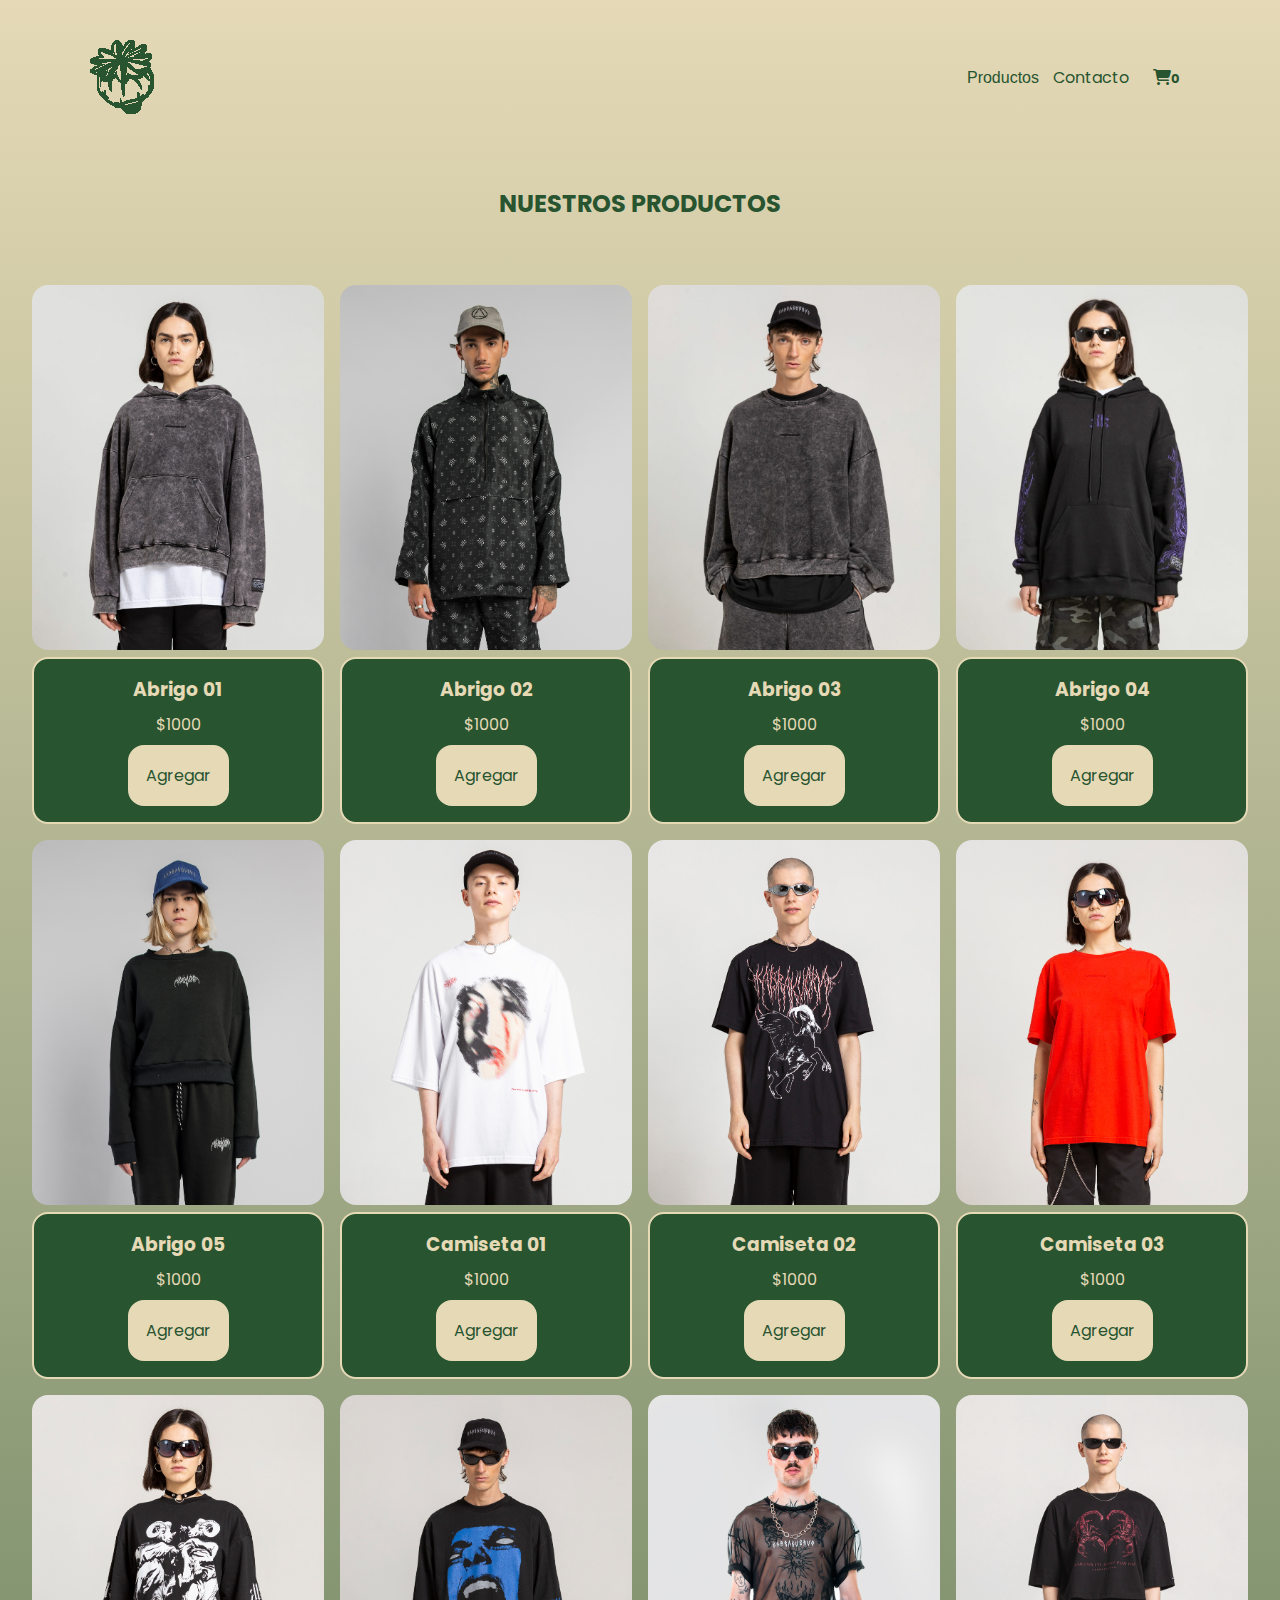
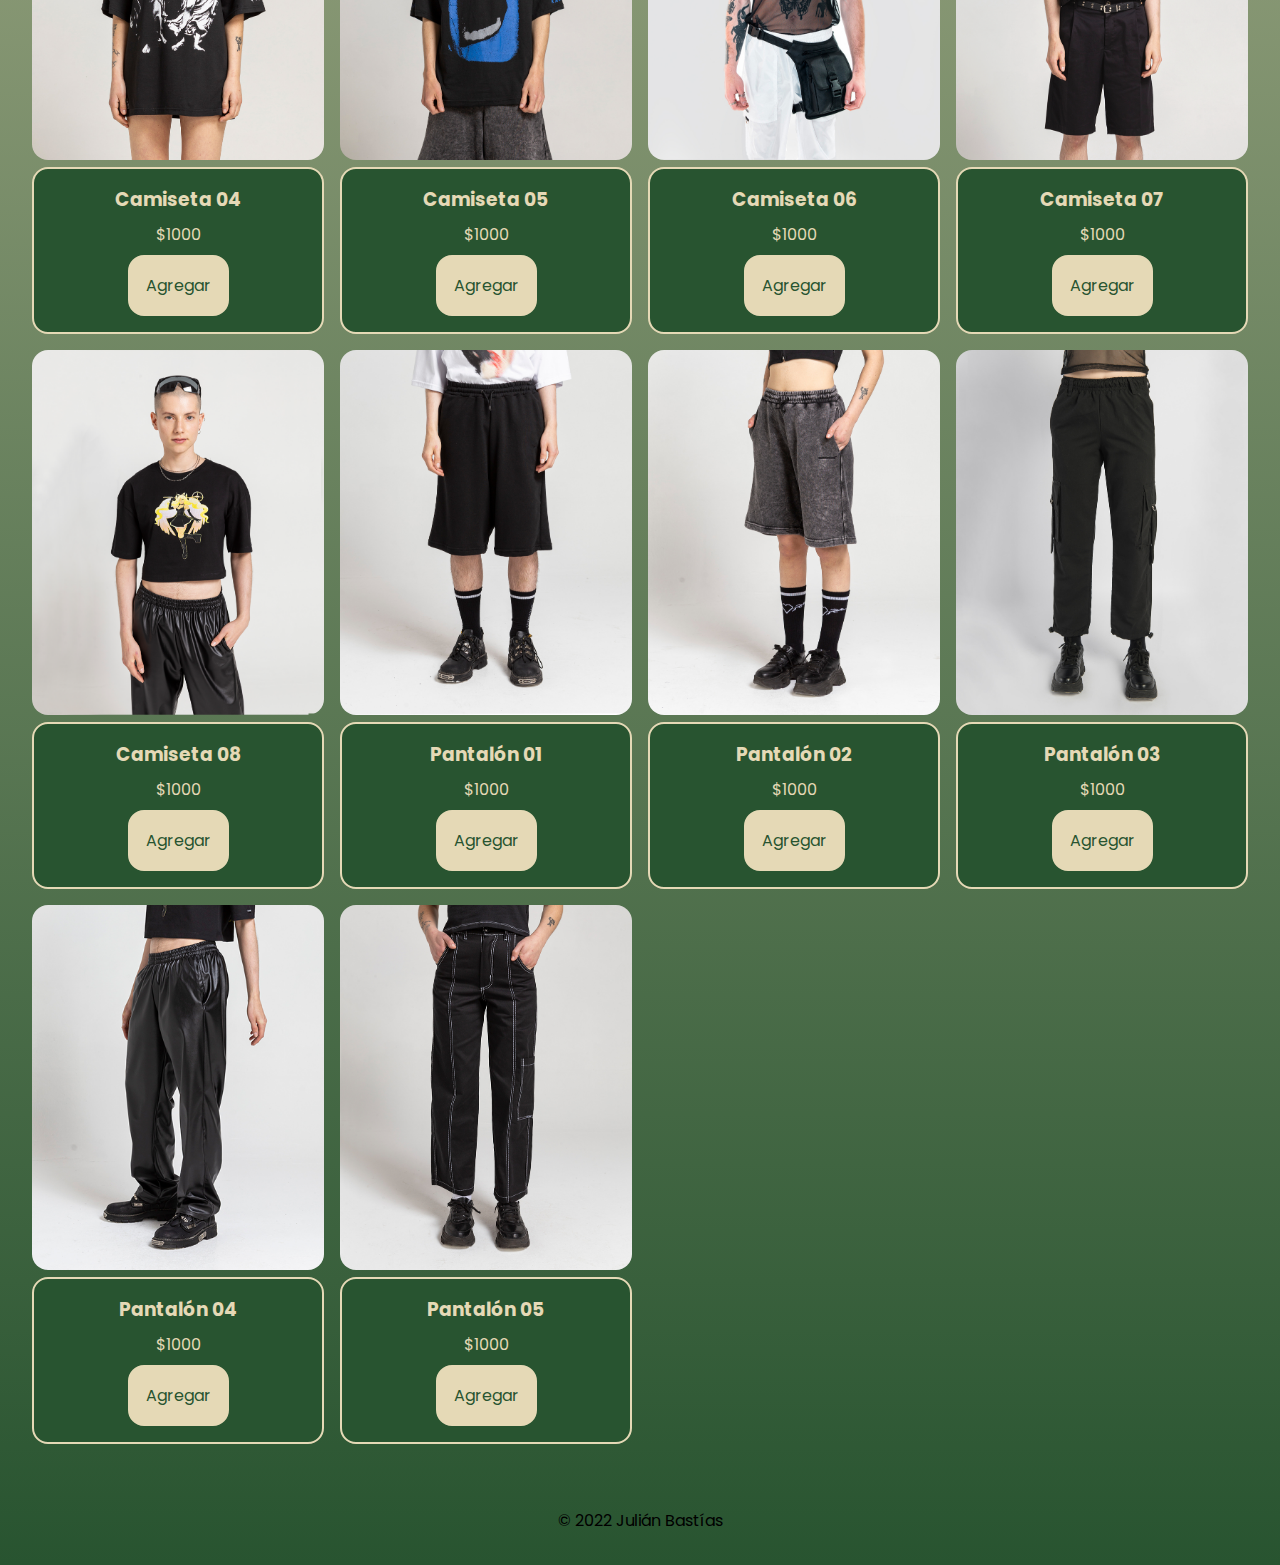
<file: Ecomme/index.html>
<!DOCTYPE html>
<html lang="en">

<head>
    <meta charset="UTF-8">
    <meta http-equiv="X-UA-Compatible" content="IE=edge">
    <meta name="viewport" content="width=device-width, initial-scale=1.0">
    <link rel="stylesheet" href="estilosreal.css">
    <link rel="stylesheet" href="https://cdnjs.cloudflare.com/ajax/libs/font-awesome/6.2.1/css/all.min.css">
    <title>La Sadá</title>
</head>

<body>
    <div class="navegacion">
        <nav class="navbar">
            <img src="./assets/img/logopng.png" alt="">
            <ul class="listado">
                <li>
                    <button id="todos" class="boton-menu boton-categoria active"></i> Productos</button>
                    <div class="submenu">
                        <div class="submenu-items">
                            <ul>
                                <li>
                                    <button id="abrigos" class="boton-menu boton-categoria">Abrigos</button>
                                </li>
                                <li>
                                    <button id="camisetas" class="boton-menu boton-categoria">Camisetas</button>
                                </li>
                                <li>
                                    <button id="pantalones" class="boton-menu boton-categoria">Pantalones</button>
                                </li>
                            </ul>
                        </div>
                </li>
                <li><a href="./contactos.html">Contacto</a></li>
                <li>
                    <a class="boton-menu boton-carrito" href="./carrito.html">
                        <i class="fa-solid fa-cart-shopping"></i><span id="numerito" class="numerito">0</span>
                    </a>
                </li>
            </ul>
        </nav>
    </div> 
    <main>
        <h2 class="titulo-principal" id="titulo-principal">Nuestros Productos</h2>
        <div id="contenedor-productos" class="contenedor-productos">
            <!-- Esto se va a rellenar con JS -->
        </div>
    </main>
    </div>
    <footer>
        <p class="texto-footer">© 2022 Julián Bastías</p>
    </footer>
    <script src="./main.js"></script>
    <script src="./carrito.js"></script>
</body>
</html>
</file>
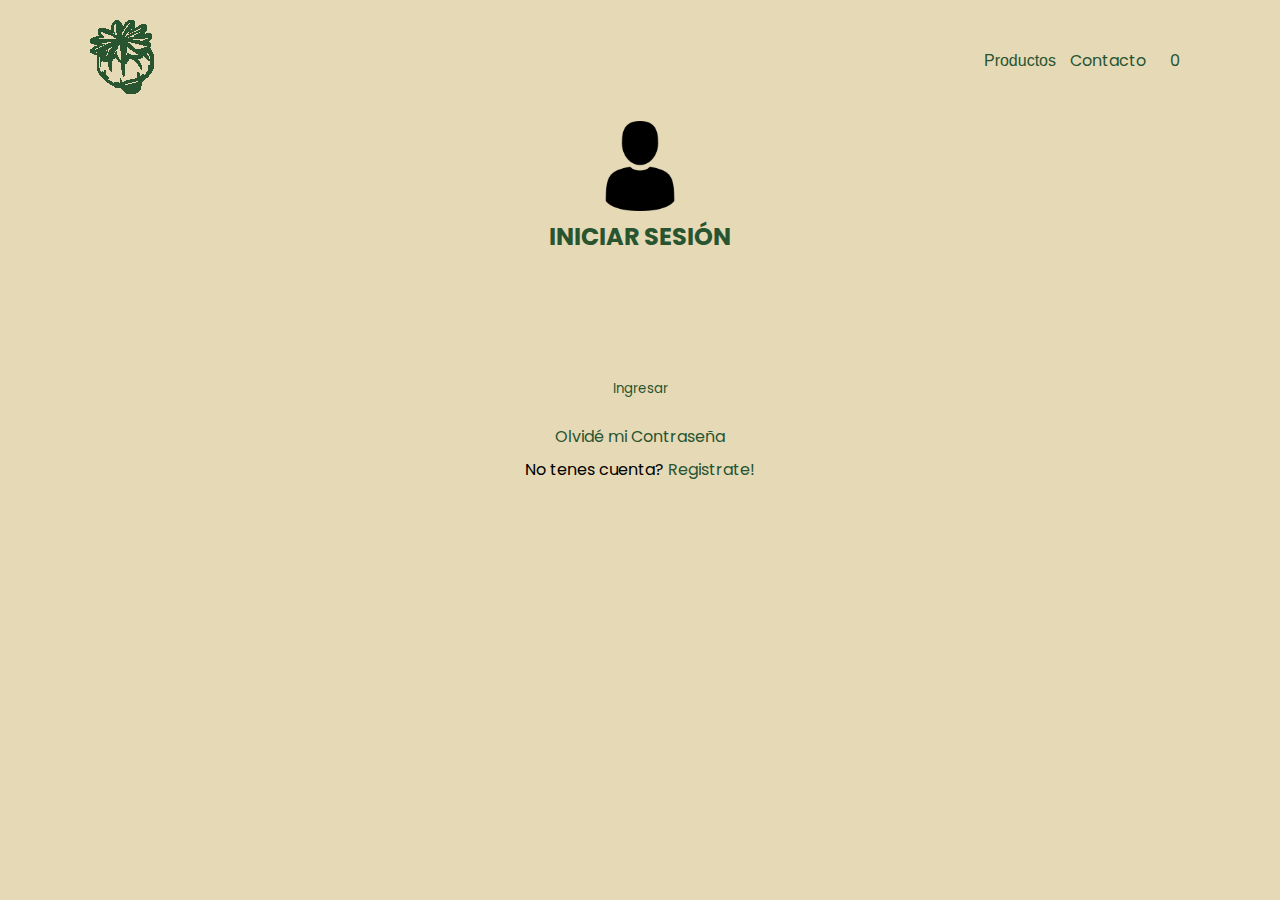
<file: Ecomme/contactos.html>
<!DOCTYPE html>
<html lang="en">
<head>
    <meta charset="UTF-8">
    <meta http-equiv="X-UA-Compatible" content="IE=edge">
    <meta name="viewport" content="width=device-width, initial-scale=1.0">
    <link rel="stylesheet" href="./contactos.css">
    <title>Document</title>
</head>
<body>
    <div class="navegacion">
        <nav class="navbar">
            <a href="./index.html" ><img class="imglogo" src="./assets/img/logopng.png" alt=""></a>
            <ul class="listado">
                <li>
                    <button id="todos" class="boton-menu boton-categoria active"></i> Productos</button>
                    <div class="submenu">
                        <div class="submenu-items">
                            <ul>
                                <li>
                                    <button id="abrigos" class="boton-menu boton-categoria">Abrigos</button>
                                </li>
                                <li>
                                    <button id="camisetas" class="boton-menu boton-categoria">Camisetas</button>
                                </li>
                                <li>
                                    <button id="pantalones" class="boton-menu boton-categoria">Pantalones</button>
                                </li>
                            </ul>
                        </div>
                </li>
                <li><a class="a-contacto" href="#">Contacto</a></li>
                <li>
                    <a class="boton-menu boton-carrito" href="./carrito.html">
                        <i class="fa-solid fa-cart-shopping"></i><span id="numerito" class="numerito">0</span>
                    </a>
                </li>
            </ul>
        </nav>
    </div> 
    <div class="containerlogin">
        <div class="login">
            <img src="./assets/img/loginimg.png" alt="loginimg" class="imglogin">
            <h2>Iniciar Sesión</h2>
            <form class="form">
                <input type="email" name="email" id="email" placeholder="Ingresa tu Correo" required>
                <input type="password" placeholder="Contraseña" id="password" required>
                <input type="submit" value="Ingresar" class="btnlogin">
            </form>
        </div>
        <div class="footer">
            <a href="#">Olvidé mi Contraseña</a>
            <p>No tenes cuenta? <a href="./register.html">Registrate!</a></p>
        </div>
    </div>
</body>
</html>
</file>
<file: Ecomme/estilosreal.css>
@import url('https://fonts.googleapis.com/css2?family=Poppins:wght@300;400;700;900&display=swap');

* {
    margin: 0;
    padding: 0;
    box-sizing: border-box;
    list-style: none;
    text-decoration: none;
}

:root {
    --var-main: #E5D9B6;
    --var-lightgreen: #A4BE7B;
    --var-midgreen: #5F8D4E;
    --var-darkgreen: #285430;
}

body {
    background: rgb(229, 217, 182);
    background: linear-gradient(180deg, rgba(229, 217, 182, 1) 0%, rgba(40, 84, 48, 1) 100%);
    font-family: 'Poppins';
}

h2 {
    text-align: center;
    padding: 2rem;
    color: #285430;
    text-transform: uppercase;

}

nav {
    display: flex;
    justify-content: space-between;
    align-items: center;
    color: var(--var-darkgreen);
}

button {
    color: #285430;
    border: none;
    outline: none;
    background: none;
    cursor: pointer;
    font-size: 1rem;

}

a {
    text-decoration: none;
}

.navegacion {
    width: 100%;
}

.navegacion nav {
    width: 90%;
    max-width: 1100px;
    margin: 40px auto;
}

.navegacion nav ul {
    list-style: none;
    position: relative;
}

.navegacion nav>ul>li {
    display: inline-block;
    color: #285430;
}

.navegacion nav>ul>li>a {
    color: var(--var-darkgreen);
    text-decoration: none;
    display: block;
    padding: 10px;
}


.navegacion nav ul li .submenu {
    background: var(--var-lightgreen);
    padding: 20px;
    position: absolute;
    display: none;
    -webkit-box-shadow: 0px 0px 5px 1px rgba(0, 0, 0, 0.24);
    -moz-box-shadow: 0px 0px 5px 1px rgba(0, 0, 0, 0.24);
    box-shadow: 0px 0px 5px 1px rgba(0, 0, 0, 0.24);
}

.navegacion nav ul li:hover .submenu {
    display: flex;
}

.navegacion nav ul li .submenu .submenu-items {
    margin: 0 20px;

}



.contenedor-productos {
    display: grid;
    grid-template-columns: repeat(4, 1fr);
    gap: 1rem;
    padding: 2rem;
}

.producto-imagen {
    max-width: 100%;
    border-radius: 1rem;
}

.producto-detalles {
    background-color: var(--var-darkgreen);
    color: var(--var-main);
    padding: 1rem;
    border-radius: 1rem;
    border: 2px solid var(--var-main);
    color: var(--var-main);
    display: flex;
    justify-content: center;
    align-items: center;
    flex-direction: column;
    gap: .5rem;
}

.producto-agregar {
    color: var(--var-darkgreen);
    font-family: 'Poppins';
    border: 2px solid #E5D9B6;
    padding: 1rem;
    border-radius: 1rem;
    background-color: var(--var-main);
    transition: background-color .2s, color;
}

.producto-agregar:hover {
    background-color: var(--var-darkgreen);
    color: #E5D9B6;
}

.texto-footer {
    padding: 2rem;
    text-align: center;
}

span {
    font-size: 13px;
    font-weight: 700;
}

.producto-p{
    margin: 0 0 0 35px;
}
/** CARRITO **/
.contenedorCarrito {
    display: flex;
    justify-content: space-between;
    align-items: center;
    margin: 40px auto;
    width: 90%;
}

.navcarrito {
    display: flex;
    text-transform: uppercase;
    font-family: 'Poppins';
    font-weight: 700;
    color: #285430;
}

.contenedor-carrito {
    display: flex;
    justify-content: center;
    align-items: center;
    flex-direction: column;
    gap: 1.5rem;
}

.carrito-vacio,
.carrito-comprado {
    color: var(--clr-main);
}

.carrito-productos {
    display: flex;
    flex-direction: column;
    gap: 1rem;
}

.carrito-producto {
    display: flex;
    justify-content: space-between;
    align-items: center;
    background-color: var(--var-darkgreen);
    color: var(--var-main);
    padding: 1rem;
    padding-right: 1.5rem;
    border-radius: 1rem;
}

.carrito-producto-imagen {
    width: 4rem;
    border-radius: 1rem;
    margin: 0px 10px ;
}

.carrito-producto small {
    font-size: .75rem;
    padding: 2rem;
}

.carrito-producto-eliminar {
    border: 0;
    background-color: transparent;
    color: var(--clr-red);
    cursor: pointer;
}

.carrito-acciones {
    display: flex;
    justify-content: center;
    align-items: center;
    flex-direction: column;

}

.carrito-acciones-vaciar {
    border: 2px solid var(--var-main);
    background-color: var(--var-darkgreen);
    padding: 1rem;
    border-radius: 1rem;
    color: var(--var-main);
    text-transform: uppercase;
    cursor: pointer;
    margin: 1rem auto;
}

.carrito-acciones-derecha {
    display: flex;
}

.carrito-acciones-total {
    display: flex;
    background-color: var(--var-lightgreen);
    padding: 1rem;
    color: var(--var-darkgreen);
    text-transform: uppercase;
    border-top-left-radius: 1rem;
    border-bottom-left-radius: 1rem;
    gap: 1rem;
    border: 1px solid var(--var-lightgreen);
}

.carrito-acciones-comprar {
    border: 2px solid var(--var-lightgreen);
    background-color: var(--var-darkgreen);
    padding: 0.9rem;
    color: var(--var-main);
    text-transform: uppercase;
    cursor: pointer;
    border-top-right-radius: 1rem;
    border-bottom-right-radius: 1rem;
}

.disabled {
    display: none;
}
</file>
<file: Ecomme/contactos.css>
@import url('https://fonts.googleapis.com/css2?family=Poppins:wght@300;400;700;900&display=swap');

* {
    margin: 0;
    padding: 0;
    box-sizing: border-box;
    list-style: none;
    text-decoration: none;
}

:root {
    --var-main: #E5D9B6;
    --var-lightgreen: #A4BE7B;
    --var-midgreen: #5F8D4E;
    --var-darkgreen: #285430;
}

body {
    background: var(--var-main);
    font-family: 'Poppins';
    animation: mymove 1s;
}



.login {
    display: flex;
    justify-content: center;
    align-items: center;
    flex-direction: column;
    width: 70%;
    margin: 0 auto;
    gap: 0.5rem;
}

.form {
    display: flex;
    justify-content: center;
    align-items: center;
    flex-direction: column;
    gap: 1rem;
}

.imglogin {
    width: 10%;
    height: auto;
}


h2 {
    text-align: center;
    color: #285430;
    text-transform: uppercase;

}

nav {
    display: flex;
    justify-content: space-between;
    align-items: center;
    color: var(--var-darkgreen);
}

button {
    color: #285430;
    border: none;
    outline: none;
    background: none;
    cursor: pointer;
    font-size: 1rem;

}



a {
    text-decoration: none;
    color: #285430;
}

.a-contacto {
    transition: border .2s ease-in-out;
    
}

.a-contacto:hover {
    border-top: 2px solid var(--var-darkgreen);
    border-bottom: 2px solid var(--var-darkgreen);
    border-radius: 3px;
}

.logincontainer {
    width: 100%;
    height: auto;
}

.footer {
    text-align: center;
    display: flex;
    justify-content: center;
    align-items: center;
    flex-direction: column;
    padding: 1rem;
    gap: .5rem;
}

.navegacion {
    width: 100%;
}

.navegacion nav {
    width: 90%;
    max-width: 1100px;
    margin: 20px auto;
    
}

.navegacion nav ul {
    list-style: none;
    position: relative;
}

.navegacion nav>ul>li {
    display: inline-block;
    color: #285430;
}

.navegacion nav>ul>li>a {
    color: var(--var-darkgreen);
    text-decoration: none;
    display: block;
    padding: 10px;
}


.navegacion nav ul li .submenu {
    background: var(--var-lightgreen);
    padding: 20px;
    position: absolute;
    display: none;
    -webkit-box-shadow: 0px 0px 5px 1px rgba(0, 0, 0, 0.24);
    -moz-box-shadow: 0px 0px 5px 1px rgba(0, 0, 0, 0.24);
    box-shadow: 0px 0px 5px 1px rgba(0, 0, 0, 0.24);
}

.navegacion nav ul li:hover .submenu {
    display: flex;
}

.navegacion nav ul li .submenu .submenu-items {
    margin: 0 20px;

}

input {
    color: var(--var-darkgreen);
    font-family: 'Poppins';
    border: 1px solid #E5D9B6;
    padding: 0.5rem;
    border-radius: 1rem;
    background-color: var(--var-main);
    transition: background-color .2s, color;
    outline: none;
}

input:hover {
    background-color: var(--var-darkgreen);
    color: #E5D9B6;
}

::placeholder { color: var(--var-main); }
</file>
